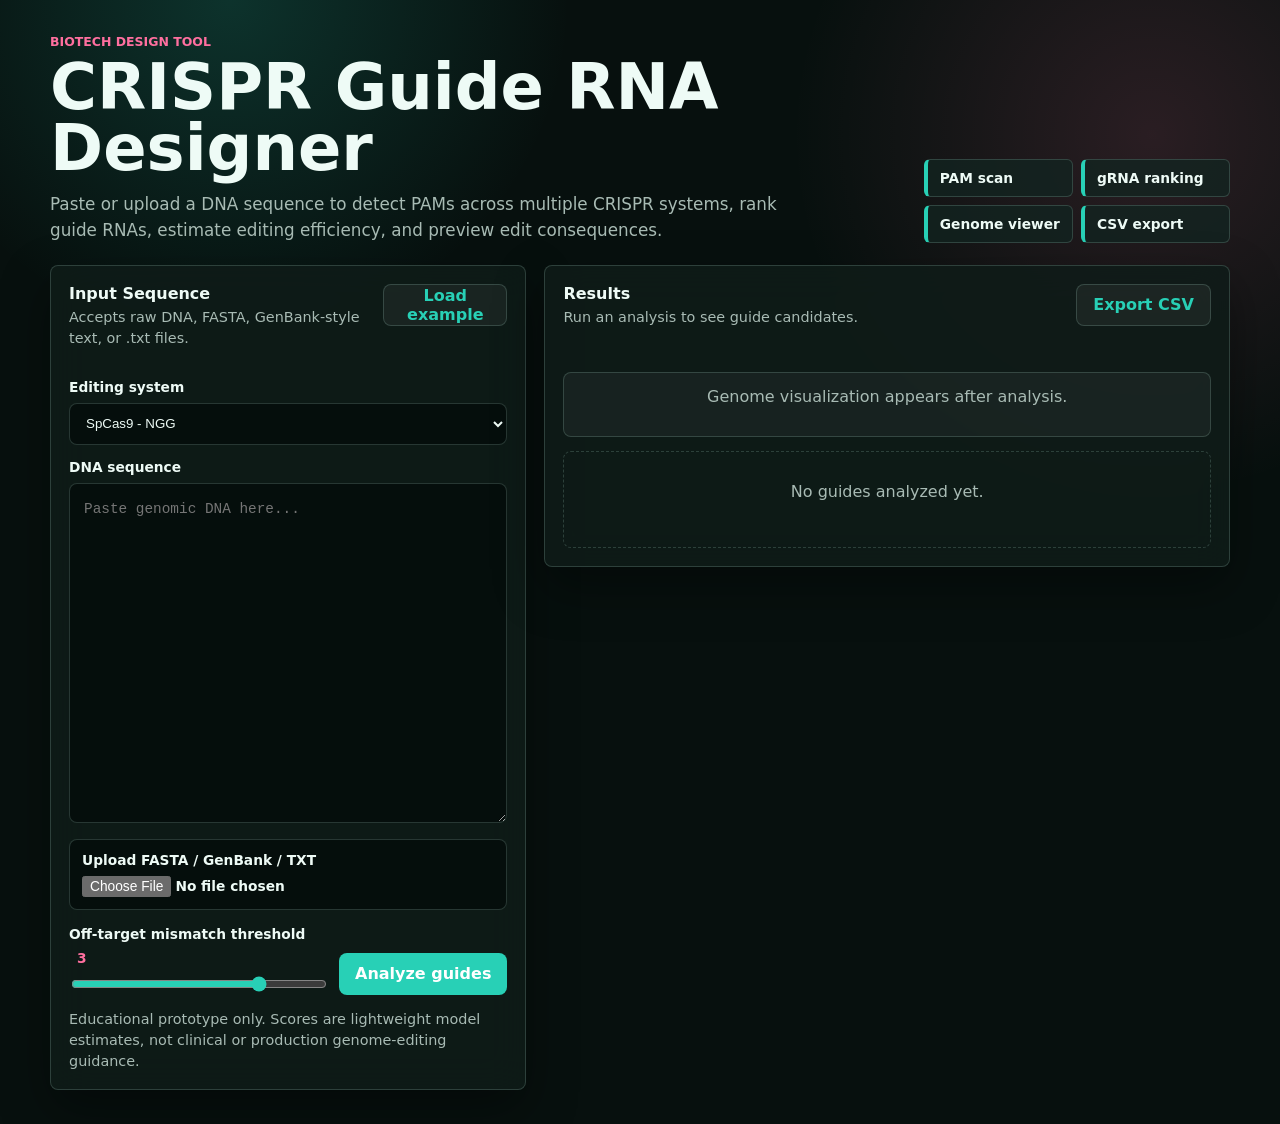
<file: index.html>
<!doctype html>
<html lang="en">
  <head>
    <meta charset="utf-8" />
    <meta name="viewport" content="width=device-width, initial-scale=1" />
    <title>CRISPR Guide RNA Designer</title>
    <link rel="stylesheet" href="/static/styles.css" />
  </head>
  <body>
    <main class="shell">
      <section class="intro">
        <div>
          <p class="eyebrow">Biotech design tool</p>
          <h1>CRISPR Guide RNA Designer</h1>
          <p class="lede">
            Paste or upload a DNA sequence to detect PAMs across multiple CRISPR
            systems, rank guide RNAs, estimate editing efficiency, and preview
            edit consequences.
          </p>
        </div>
        <div class="status-strip" aria-label="analysis features">
          <span>PAM scan</span>
          <span>gRNA ranking</span>
          <span>Genome viewer</span>
          <span>CSV export</span>
        </div>
      </section>

      <section class="workspace">
        <form id="designer-form" class="panel input-panel">
          <div class="panel-header">
            <div>
              <h2>Input Sequence</h2>
              <p>Accepts raw DNA, FASTA, GenBank-style text, or .txt files.</p>
            </div>
            <button class="ghost-button" type="button" id="load-example">Load example</button>
          </div>
          <label for="enzyme">Editing system</label>
          <select id="enzyme" name="enzyme">
            <option value="spcas9">SpCas9 - NGG</option>
            <option value="sacas9">SaCas9 - NNGRRT</option>
            <option value="cas12a">Cas12a - TTTV</option>
          </select>
          <label for="sequence">DNA sequence</label>
          <textarea
            id="sequence"
            name="sequence"
            spellcheck="false"
            placeholder="Paste genomic DNA here..."
          ></textarea>
          <label class="file-control" for="sequence-file">
            <span>Upload FASTA / GenBank / TXT</span>
            <input id="sequence-file" type="file" accept=".fasta,.fa,.gb,.gbk,.txt" />
          </label>
          <div class="controls">
            <label class="range-control" for="max-mismatches">
              <span>Off-target mismatch threshold</span>
              <output id="mismatch-value">3</output>
              <input id="max-mismatches" type="range" min="0" max="4" value="3" />
            </label>
            <button class="primary-button" type="submit">Analyze guides</button>
          </div>
          <p class="note">
            Educational prototype only. Scores are lightweight model estimates,
            not clinical or production genome-editing guidance.
          </p>
        </form>

        <section class="panel results-panel" aria-live="polite">
          <div class="panel-header">
            <div>
              <h2>Results</h2>
              <p id="summary">Run an analysis to see guide candidates.</p>
            </div>
            <button class="ghost-button" type="button" id="export-csv" disabled>Export CSV</button>
          </div>
          <div id="metrics" class="metrics"></div>
          <div id="genome-viewer" class="genome-viewer empty">
            <p>Genome visualization appears after analysis.</p>
          </div>
          <div id="guide-list" class="guide-list empty">
            <p>No guides analyzed yet.</p>
          </div>
        </section>
      </section>
    </main>
    <script src="/static/app.js"></script>
  </body>
</html>
</file>
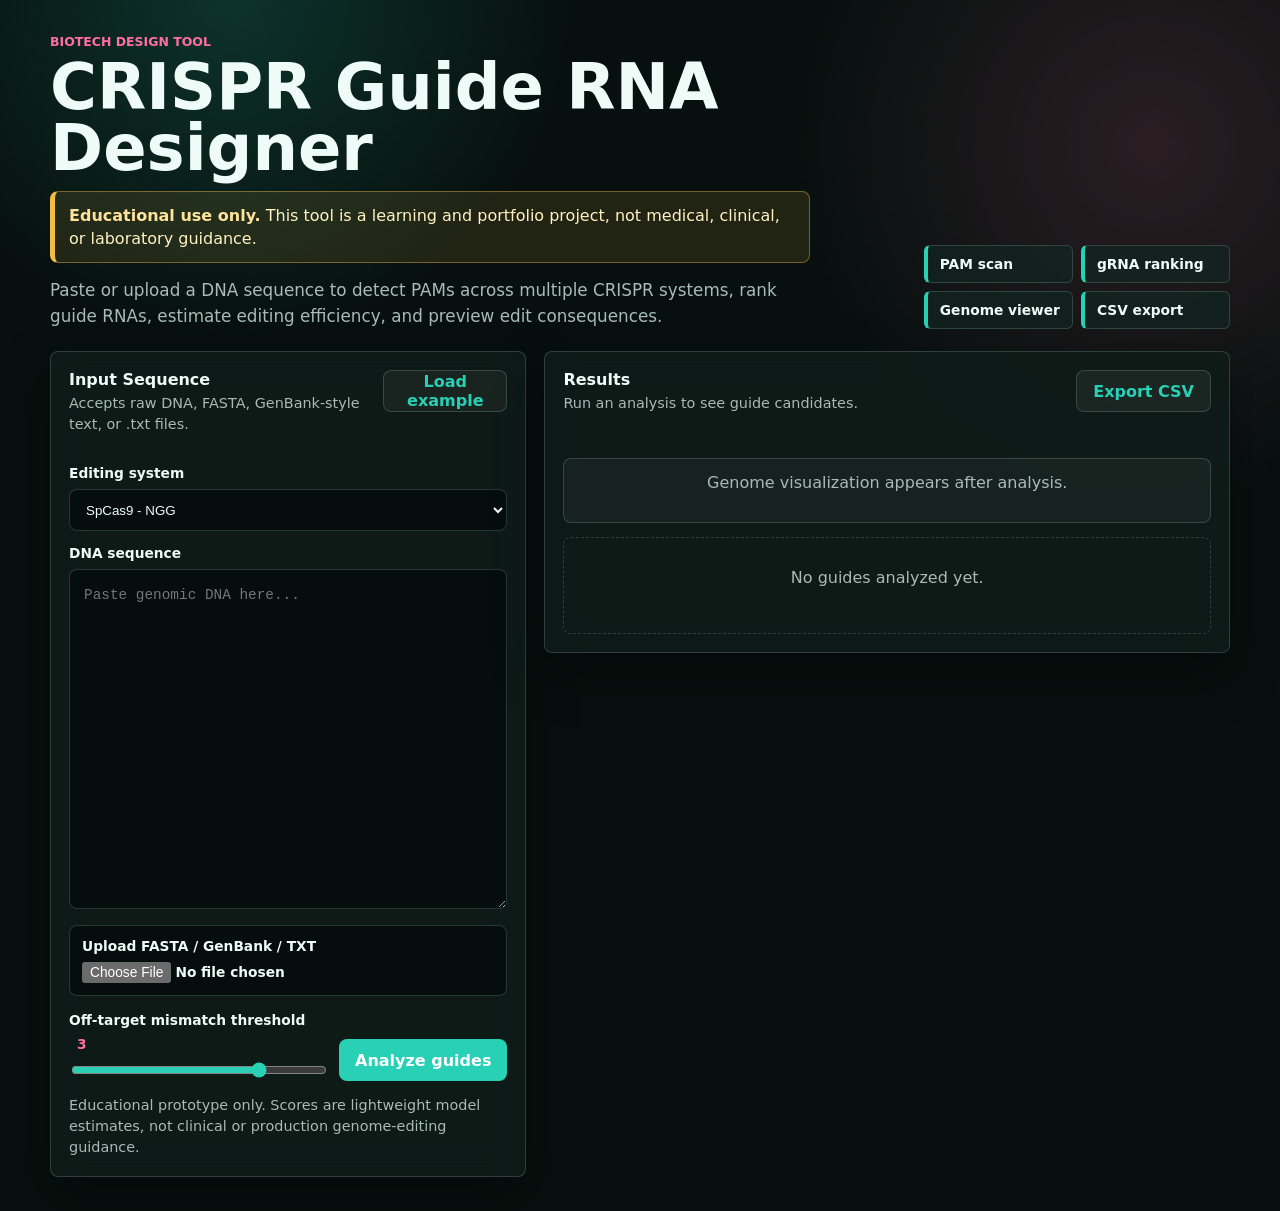
<file: static/index.html>
<!doctype html>
<html lang="en">
  <head>
    <meta charset="utf-8" />
    <meta name="viewport" content="width=device-width, initial-scale=1" />
    <title>CRISPR Guide RNA Designer</title>
    <link rel="stylesheet" href="/static/styles.css" />
  </head>
  <body>
    <main class="shell">
      <section class="intro">
        <div>
          <p class="eyebrow">Biotech design tool</p>
          <h1>CRISPR Guide RNA Designer</h1>
          <div class="education-notice" role="note">
            <strong>Educational use only.</strong>
            This tool is a learning and portfolio project, not medical,
            clinical, or laboratory guidance.
          </div>
          <p class="lede">
            Paste or upload a DNA sequence to detect PAMs across multiple CRISPR
            systems, rank guide RNAs, estimate editing efficiency, and preview
            edit consequences.
          </p>
        </div>
        <div class="status-strip" aria-label="analysis features">
          <span>PAM scan</span>
          <span>gRNA ranking</span>
          <span>Genome viewer</span>
          <span>CSV export</span>
        </div>
      </section>

      <section class="workspace">
        <form id="designer-form" class="panel input-panel">
          <div class="panel-header">
            <div>
              <h2>Input Sequence</h2>
              <p>Accepts raw DNA, FASTA, GenBank-style text, or .txt files.</p>
            </div>
            <button class="ghost-button" type="button" id="load-example">Load example</button>
          </div>
          <label for="enzyme">Editing system</label>
          <select id="enzyme" name="enzyme">
            <option value="spcas9">SpCas9 - NGG</option>
            <option value="sacas9">SaCas9 - NNGRRT</option>
            <option value="cas12a">Cas12a - TTTV</option>
          </select>
          <label for="sequence">DNA sequence</label>
          <textarea
            id="sequence"
            name="sequence"
            spellcheck="false"
            placeholder="Paste genomic DNA here..."
          ></textarea>
          <label class="file-control" for="sequence-file">
            <span>Upload FASTA / GenBank / TXT</span>
            <input id="sequence-file" type="file" accept=".fasta,.fa,.gb,.gbk,.txt" />
          </label>
          <div class="controls">
            <label class="range-control" for="max-mismatches">
              <span>Off-target mismatch threshold</span>
              <output id="mismatch-value">3</output>
              <input id="max-mismatches" type="range" min="0" max="4" value="3" />
            </label>
            <button class="primary-button" type="submit">Analyze guides</button>
          </div>
          <p class="note">
            Educational prototype only. Scores are lightweight model estimates,
            not clinical or production genome-editing guidance.
          </p>
        </form>

        <section class="panel results-panel" aria-live="polite">
          <div class="panel-header">
            <div>
              <h2>Results</h2>
              <p id="summary">Run an analysis to see guide candidates.</p>
            </div>
            <button class="ghost-button" type="button" id="export-csv" disabled>Export CSV</button>
          </div>
          <div id="metrics" class="metrics"></div>
          <div id="genome-viewer" class="genome-viewer empty">
            <p>Genome visualization appears after analysis.</p>
          </div>
          <div id="guide-list" class="guide-list empty">
            <p>No guides analyzed yet.</p>
          </div>
        </section>
      </section>
    </main>
    <script src="/static/app.js"></script>
  </body>
</html>
</file>
<file: static/styles.css>
:root {
  color-scheme: dark;
  --ink: #eefbf6;
  --muted: #a8bbb4;
  --panel: rgba(15, 28, 25, 0.88);
  --page: #07100e;
  --line: rgba(148, 189, 176, 0.24);
  --teal: #28d0b6;
  --teal-dark: #12a391;
  --berry: #ff6f9f;
  --gold: #f2bd45;
  --blue: #6aa7ff;
  --violet: #a98bff;
  --shadow: 0 20px 50px rgba(0, 0, 0, 0.38);
}

* {
  box-sizing: border-box;
}

body {
  margin: 0;
  min-height: 100vh;
  background:
    radial-gradient(circle at 18% 0%, rgba(40, 208, 182, 0.18), transparent 340px),
    radial-gradient(circle at 90% 12%, rgba(255, 111, 159, 0.14), transparent 360px),
    linear-gradient(180deg, rgba(7, 16, 14, 0.2), transparent 420px),
    var(--page);
  color: var(--ink);
  font-family:
    Inter, ui-sans-serif, system-ui, -apple-system, BlinkMacSystemFont, "Segoe UI",
    sans-serif;
}

button,
textarea,
input {
  font: inherit;
}

.shell {
  width: min(1180px, calc(100% - 32px));
  margin: 0 auto;
  padding: 34px 0;
}

.intro {
  display: grid;
  grid-template-columns: minmax(0, 1fr) auto;
  gap: 24px;
  align-items: end;
  margin-bottom: 22px;
}

.eyebrow {
  margin: 0 0 8px;
  color: var(--berry);
  font-size: 0.78rem;
  font-weight: 800;
  letter-spacing: 0;
  text-transform: uppercase;
}

h1,
h2,
p {
  margin-top: 0;
}

h1 {
  margin-bottom: 12px;
  font-size: clamp(2rem, 5vw, 4.5rem);
  line-height: 0.95;
  letter-spacing: 0;
}

h2 {
  margin-bottom: 4px;
  font-size: 1rem;
}

.lede {
  max-width: 760px;
  margin-bottom: 0;
  color: var(--muted);
  font-size: 1.05rem;
  line-height: 1.55;
}

.education-notice {
  max-width: 760px;
  margin: 0 0 14px;
  border: 1px solid rgba(242, 189, 69, 0.42);
  border-left: 5px solid var(--gold);
  border-radius: 8px;
  background: rgba(242, 189, 69, 0.11);
  padding: 12px 14px;
  color: #fff1c2;
  line-height: 1.45;
}

.education-notice strong {
  color: #ffe39a;
}

.status-strip {
  display: grid;
  grid-template-columns: repeat(2, minmax(120px, 1fr));
  gap: 8px;
  min-width: 290px;
}

.status-strip span {
  border: 1px solid var(--line);
  border-left: 4px solid var(--teal);
  border-radius: 6px;
  background: rgba(18, 37, 33, 0.78);
  padding: 10px 12px;
  color: var(--ink);
  font-size: 0.86rem;
  font-weight: 700;
}

.workspace {
  display: grid;
  grid-template-columns: minmax(340px, 0.82fr) minmax(0, 1.18fr);
  gap: 18px;
  align-items: start;
}

.panel {
  border: 1px solid var(--line);
  border-radius: 8px;
  background: var(--panel);
  backdrop-filter: blur(18px);
  box-shadow: var(--shadow);
}

.input-panel,
.results-panel {
  padding: 18px;
}

.panel-header {
  display: flex;
  justify-content: space-between;
  gap: 16px;
  align-items: start;
  margin-bottom: 16px;
}

.panel-header p,
.note {
  color: var(--muted);
  font-size: 0.9rem;
  line-height: 1.45;
}

label {
  display: block;
  margin-bottom: 8px;
  color: var(--ink);
  font-size: 0.86rem;
  font-weight: 800;
}

textarea {
  width: 100%;
  min-height: 340px;
  resize: vertical;
  border: 1px solid var(--line);
  border-radius: 8px;
  padding: 14px;
  background: rgba(4, 12, 10, 0.74);
  color: var(--ink);
  font-family: "SFMono-Regular", Consolas, "Liberation Mono", monospace;
  font-size: 0.9rem;
  line-height: 1.55;
}

textarea:focus,
input:focus,
button:focus-visible {
  outline: 3px solid rgba(37, 99, 235, 0.22);
  outline-offset: 2px;
}

.controls {
  display: grid;
  grid-template-columns: minmax(0, 1fr) auto;
  gap: 14px;
  align-items: end;
  margin-top: 16px;
}

.range-control {
  margin: 0;
}

.range-control span,
.range-control output {
  display: inline-block;
  margin-bottom: 8px;
}

.range-control output {
  min-width: 2ch;
  margin-left: 8px;
  color: var(--berry);
}

input[type="range"] {
  width: 100%;
  accent-color: var(--teal);
}

.primary-button,
.ghost-button {
  min-height: 42px;
  border-radius: 8px;
  border: 0;
  padding: 0 16px;
  font-weight: 800;
  cursor: pointer;
}

.primary-button {
  background: var(--teal);
  color: white;
}

.primary-button:hover {
  background: var(--teal-dark);
}

.ghost-button {
  border: 1px solid var(--line);
  background: rgba(255, 255, 255, 0.05);
  color: var(--teal);
}

select,
.file-control {
  width: 100%;
  border: 1px solid var(--line);
  border-radius: 8px;
  background: rgba(4, 12, 10, 0.74);
  color: var(--ink);
}

select {
  min-height: 42px;
  margin-bottom: 14px;
  padding: 0 12px;
}

.file-control {
  margin-top: 12px;
  padding: 12px;
}

.file-control span {
  display: block;
  margin-bottom: 8px;
}

.note {
  margin: 14px 0 0;
}

.metrics {
  display: grid;
  grid-template-columns: repeat(3, minmax(0, 1fr));
  gap: 10px;
  margin-bottom: 14px;
}

.metric {
  border: 1px solid var(--line);
  border-radius: 8px;
  padding: 12px;
  background: rgba(255, 255, 255, 0.045);
}

.metric strong {
  display: block;
  font-size: 1.35rem;
}

.metric span {
  color: var(--muted);
  font-size: 0.78rem;
  font-weight: 800;
  text-transform: uppercase;
}

.guide-list {
  display: grid;
  gap: 12px;
  max-height: 680px;
  overflow: auto;
  padding-right: 4px;
}

.guide-list.empty {
  display: block;
  border: 1px dashed var(--line);
  border-radius: 8px;
  padding: 30px;
  color: var(--muted);
  text-align: center;
}

.guide-card {
  border: 1px solid var(--line);
  border-radius: 8px;
  overflow: hidden;
  background: rgba(255, 255, 255, 0.045);
  cursor: pointer;
  transition:
    border-color 160ms ease,
    transform 160ms ease,
    background 160ms ease;
}

.guide-card:hover,
.guide-card.active {
  border-color: rgba(40, 208, 182, 0.78);
  background: rgba(40, 208, 182, 0.08);
  transform: translateY(-1px);
}

.guide-top {
  display: grid;
  grid-template-columns: minmax(0, 1fr) auto;
  gap: 14px;
  align-items: center;
  padding: 14px;
  border-left: 5px solid var(--teal);
}

.guide-sequence {
  overflow-wrap: anywhere;
  font-family: "SFMono-Regular", Consolas, "Liberation Mono", monospace;
  font-size: 0.95rem;
  font-weight: 800;
}

.guide-meta {
  display: flex;
  flex-wrap: wrap;
  gap: 8px;
  margin-top: 8px;
}

.pill {
  border-radius: 999px;
  background: rgba(40, 208, 182, 0.12);
  padding: 5px 9px;
  color: #ccfff6;
  font-size: 0.78rem;
  font-weight: 800;
}

.score-stack {
  display: grid;
  grid-template-columns: repeat(3, 76px);
  gap: 8px;
}

.score {
  border-radius: 8px;
  padding: 8px;
  color: #fff;
  text-align: center;
}

.score strong {
  display: block;
}

.score span {
  font-size: 0.72rem;
}

.score.efficiency {
  background: var(--teal);
}

.score.specificity {
  background: var(--blue);
}

.score.success {
  background: var(--berry);
}

.guide-details {
  display: grid;
  grid-template-columns: 0.95fr 1.05fr;
  gap: 12px;
  padding: 0 14px 14px;
}

.detail-box {
  border-top: 1px solid var(--line);
  padding-top: 12px;
  min-width: 0;
}

.detail-box h3 {
  margin: 0 0 8px;
  font-size: 0.86rem;
}

.detail-box p,
.off-targets {
  margin: 0;
  color: var(--muted);
  font-size: 0.84rem;
  line-height: 1.5;
}

.off-targets {
  padding-left: 18px;
}

.empty-small {
  color: var(--teal-dark);
  font-weight: 800;
}

.genome-viewer {
  border: 1px solid var(--line);
  border-radius: 8px;
  margin-bottom: 14px;
  padding: 14px;
  background: rgba(255, 255, 255, 0.045);
}

.genome-viewer.empty {
  color: var(--muted);
  text-align: center;
}

.viewer-head {
  display: flex;
  justify-content: space-between;
  gap: 18px;
  align-items: start;
  margin-bottom: 12px;
}

.viewer-head h3 {
  margin: 0 0 4px;
  font-size: 0.96rem;
}

.viewer-head p {
  margin: 0;
  color: var(--muted);
  font-size: 0.84rem;
}

.zoom-control {
  min-width: 160px;
  margin: 0;
}

.ruler {
  display: flex;
  justify-content: space-between;
  color: var(--muted);
  font-family: "SFMono-Regular", Consolas, "Liberation Mono", monospace;
  font-size: 0.75rem;
}

.track-row {
  position: relative;
  height: 34px;
  margin: 8px 0;
  border-top: 1px solid rgba(168, 187, 180, 0.22);
  border-bottom: 1px solid rgba(168, 187, 180, 0.22);
}

.track {
  position: absolute;
  top: 8px;
  height: 16px;
  overflow: hidden;
  border-radius: 3px;
  padding: 1px 5px;
  white-space: nowrap;
  font-size: 0.68rem;
  font-weight: 800;
}

.track.exon {
  background: rgba(255, 111, 159, 0.85);
  color: #240411;
}

.track.intron {
  background: rgba(242, 189, 69, 0.3);
  color: #ffe6a8;
}

.sequence-view {
  max-height: 150px;
  overflow: auto;
  border-radius: 6px;
  background: rgba(0, 0, 0, 0.24);
  padding: 10px;
  font-family: "SFMono-Regular", Consolas, "Liberation Mono", monospace;
  line-height: 1.8;
  word-break: break-all;
}

.base {
  border-radius: 3px;
  padding: 1px 2px;
}

.guide-base,
.legend .guide-base {
  background: rgba(40, 208, 182, 0.33);
}

.pam-base,
.legend .pam-base {
  background: rgba(242, 189, 69, 0.5);
  color: #1e1600;
}

.cut-base,
.legend .cut-base {
  outline: 2px solid var(--berry);
  background: rgba(255, 111, 159, 0.32);
}

.delete-base,
.legend .delete-base {
  background: rgba(169, 139, 255, 0.42);
}

.legend {
  display: flex;
  flex-wrap: wrap;
  gap: 10px;
  margin-top: 10px;
  color: var(--muted);
  font-size: 0.78rem;
}

.legend i {
  display: inline-block;
  width: 14px;
  height: 14px;
  margin-right: 4px;
  vertical-align: -2px;
}

.mismatch-map {
  display: inline-flex;
  flex-wrap: wrap;
  gap: 1px;
  margin-right: 8px;
  font-family: "SFMono-Regular", Consolas, "Liberation Mono", monospace;
}

.mismatch-map span {
  border-radius: 3px;
  padding: 0 2px;
  background: rgba(255, 255, 255, 0.07);
}

.mismatch-map .mismatch {
  background: var(--berry);
  color: #250312;
  font-weight: 900;
}

.risk-badge {
  display: inline-block;
  min-width: 68px;
  border-radius: 999px;
  padding: 3px 8px;
  margin-right: 6px;
  text-align: center;
  font-size: 0.72rem;
  font-weight: 900;
}

.risk-low {
  background: rgba(40, 208, 182, 0.18);
  color: #9ffff1;
}

.risk-moderate {
  background: rgba(242, 189, 69, 0.22);
  color: #ffe2a0;
}

.risk-high {
  background: rgba(255, 111, 159, 0.23);
  color: #ffc7d8;
}

.protein-preview {
  overflow-wrap: anywhere;
  margin-top: 8px !important;
  font-family: "SFMono-Regular", Consolas, "Liberation Mono", monospace;
}

.error {
  border: 1px solid rgba(159, 49, 92, 0.35);
  border-radius: 8px;
  padding: 14px;
  background: rgba(159, 49, 92, 0.08);
  color: var(--berry);
  font-weight: 800;
}

@media (max-width: 900px) {
  .intro,
  .workspace,
  .guide-details,
  .viewer-head {
    grid-template-columns: 1fr;
  }

  .viewer-head {
    display: grid;
  }

  .status-strip {
    min-width: 0;
  }
}

@media (max-width: 620px) {
  .shell {
    width: min(100% - 20px, 1180px);
    padding: 20px 0;
  }

  .controls,
  .guide-top,
  .metrics {
    grid-template-columns: 1fr;
  }

  .primary-button,
  .ghost-button {
    width: 100%;
  }

  .score-stack {
    grid-template-columns: repeat(3, minmax(0, 1fr));
  }
}
</file>
